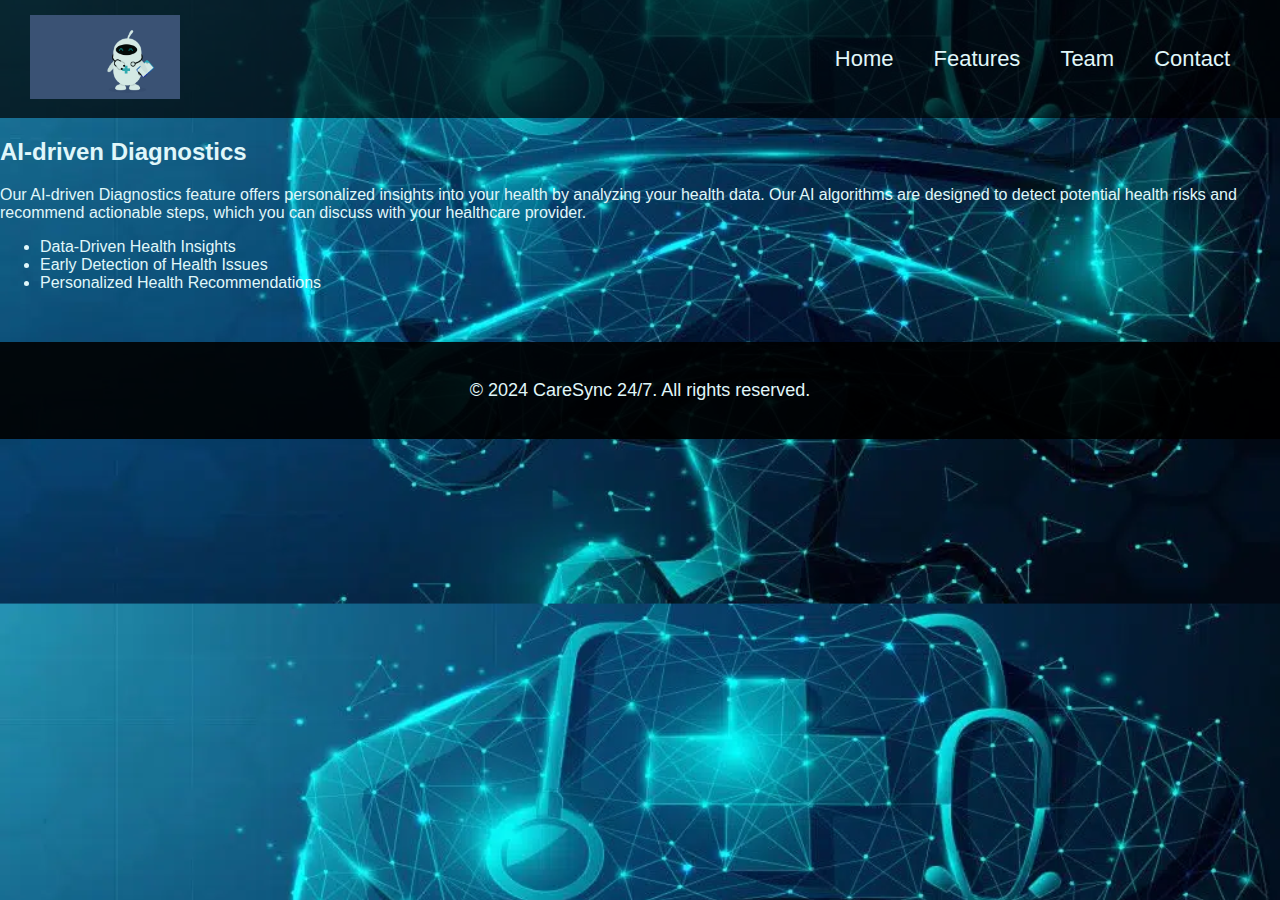
<file: ai_diagnostics.html>
<!DOCTYPE html>
<html lang="en">
<head>
    <meta charset="UTF-8">
    <meta name="viewport" content="width=device-width, initial-scale=1.0">
    <title>AI-driven Diagnostics - CareSync 24/7</title>
    <link rel="stylesheet" href="styles.css">
</head>
<body>
    <!-- Navbar -->
    <nav class="navbar">
        <div class="logo">
            <img src="logo.jpg" alt="CareSync 24/7 Logo" class="logo-img">
        </div>
        <ul class="nav-links">
            <li><a href="index.html">Home</a></li>
            <li><a href="features.html">Features</a></li>
            <li><a href="team.html">Team</a></li>
            <li><a href="contact.html">Contact</a></li>
        </ul>
    </nav>

    <!-- AI-driven Diagnostics Section -->
    <section class="content">
        <h2>AI-driven Diagnostics</h2>
        <p>Our AI-driven Diagnostics feature offers personalized insights into your health by analyzing your health data. Our AI algorithms are designed to detect potential health risks and recommend actionable steps, which you can discuss with your healthcare provider.</p>
        <ul>
            <li>Data-Driven Health Insights</li>
            <li>Early Detection of Health Issues</li>
            <li>Personalized Health Recommendations</li>
        </ul>
    </section>

    <!-- Footer -->
    <footer>
        <p>&copy; 2024 CareSync 24/7. All rights reserved.</p>
    </footer>
</body>
</html>
</file>
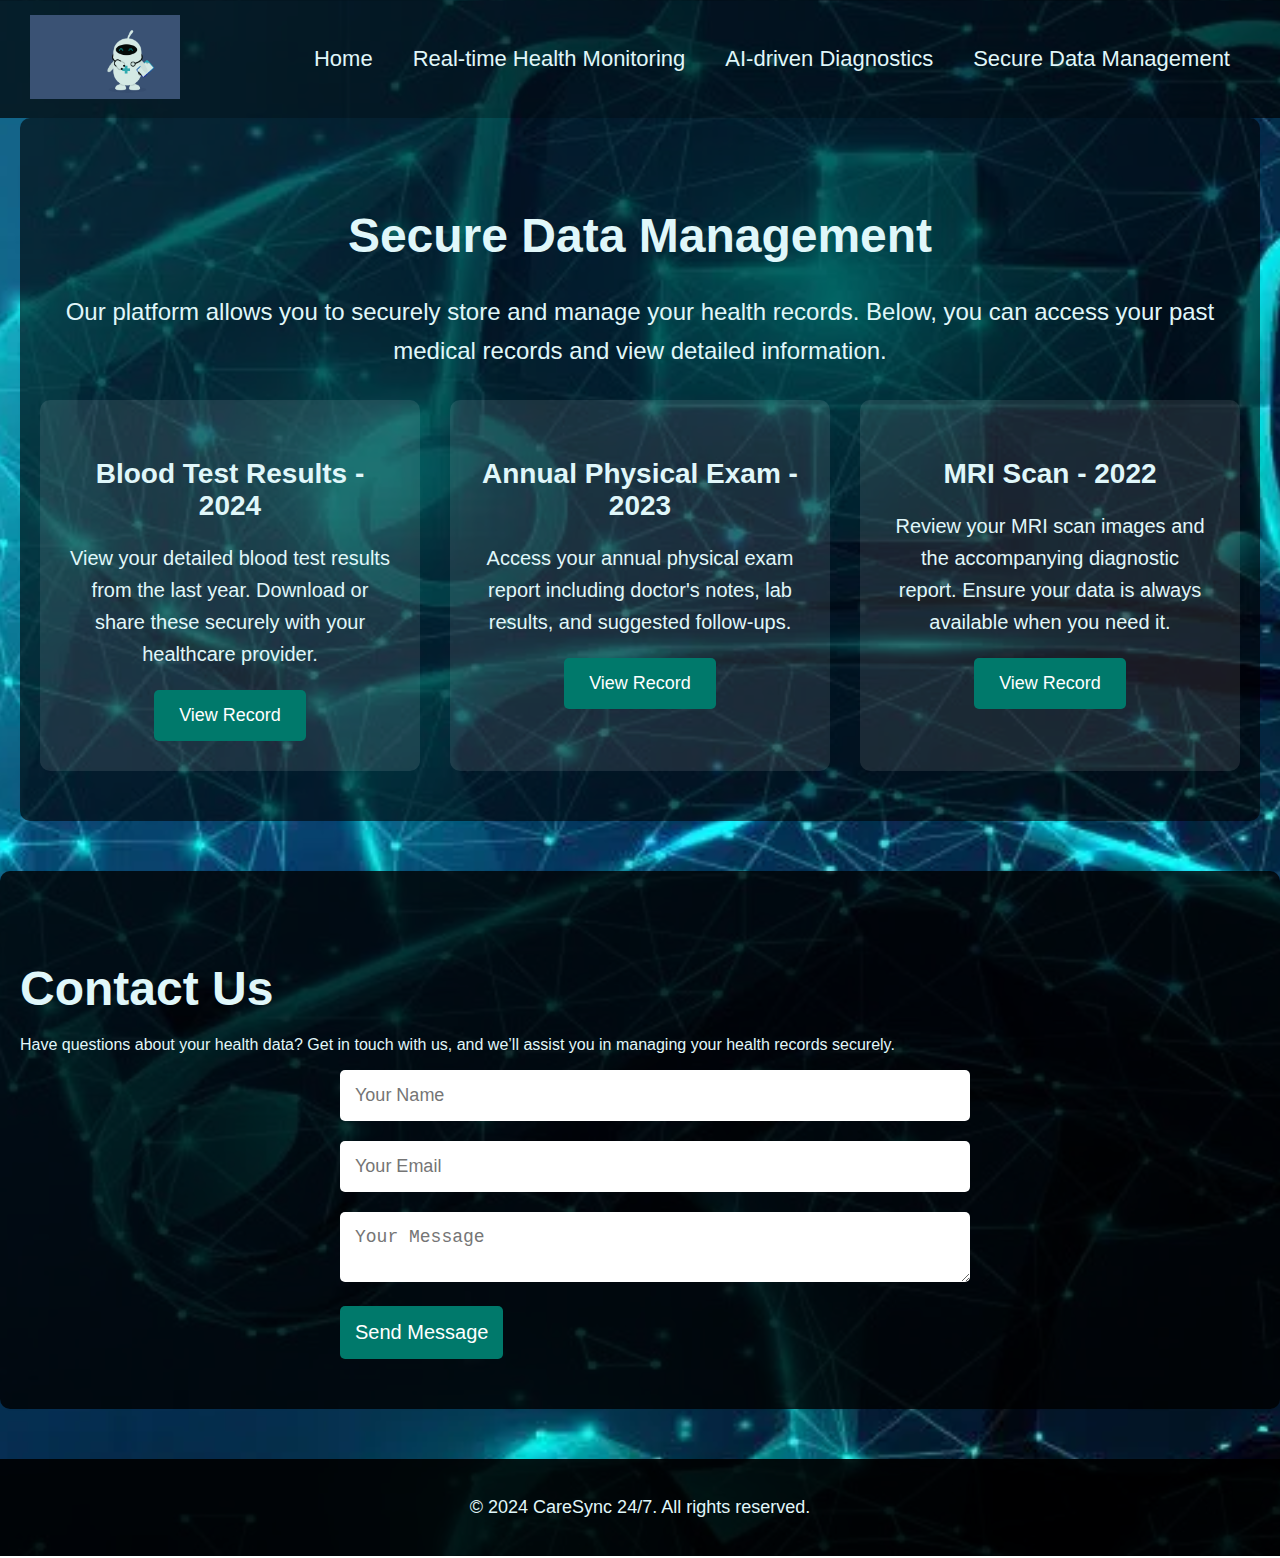
<file: data_management.html>
<!DOCTYPE html>
<html lang="en">
<head>
    <meta charset="UTF-8">
    <meta name="viewport" content="width=device-width, initial-scale=1.0">
    <title>CareSync 24/7 - Secure Data Management</title>
    <link rel="stylesheet" href="styles.css">
</head>
<body>
    <!-- Navbar -->
    <div class="navbar">
        <div class="logo">
            <img src="logo.jpg" alt="CareSync 24/7 Logo">
        </div>
        <ul class="nav-links">
            <li><a href="index.html">Home</a></li>
            <li><a href="monitoring.html">Real-time Health Monitoring</a></li>
            <li><a href="diagnostics.html">AI-driven Diagnostics</a></li>
            <li><a href="data_management.html">Secure Data Management</a></li>
        </ul>
    </div>

    <!-- Secure Data Management Section -->
    <div class="features">
        <h2>Secure Data Management</h2>
        <p>Our platform allows you to securely store and manage your health records. Below, you can access your past medical records and view detailed information.</p>
        
        <div class="data-records">
            <div class="record-item">
                <h3>Blood Test Results - 2024</h3>
                <p>View your detailed blood test results from the last year. Download or share these securely with your healthcare provider.</p>
                <button class="btn" onclick="viewRecord('Blood Test Results - 2024')">View Record</button>
            </div>
            <div class="record-item">
                <h3>Annual Physical Exam - 2023</h3>
                <p>Access your annual physical exam report including doctor's notes, lab results, and suggested follow-ups.</p>
                <button class="btn" onclick="viewRecord('Annual Physical Exam - 2023')">View Record</button>
            </div>
            <div class="record-item">
                <h3>MRI Scan - 2022</h3>
                <p>Review your MRI scan images and the accompanying diagnostic report. Ensure your data is always available when you need it.</p>
                <button class="btn" onclick="viewRecord('MRI Scan - 2022')">View Record</button>
            </div>
        </div>
    </div>

    <!-- Contact Section -->
    <div class="contact">
        <h2>Contact Us</h2>
        <p>Have questions about your health data? Get in touch with us, and we’ll assist you in managing your health records securely.</p>
        <form action="#">
            <input type="text" placeholder="Your Name" required>
            <input type="email" placeholder="Your Email" required>
            <textarea placeholder="Your Message" required></textarea>
            <button type="submit">Send Message</button>
        </form>
    </div>

    <!-- Footer -->
    <footer>
        <p>&copy; 2024 CareSync 24/7. All rights reserved.</p>
    </footer>

    <!-- Script -->
    <script src="scripts.js"></script>
</body>
</html>
</file>
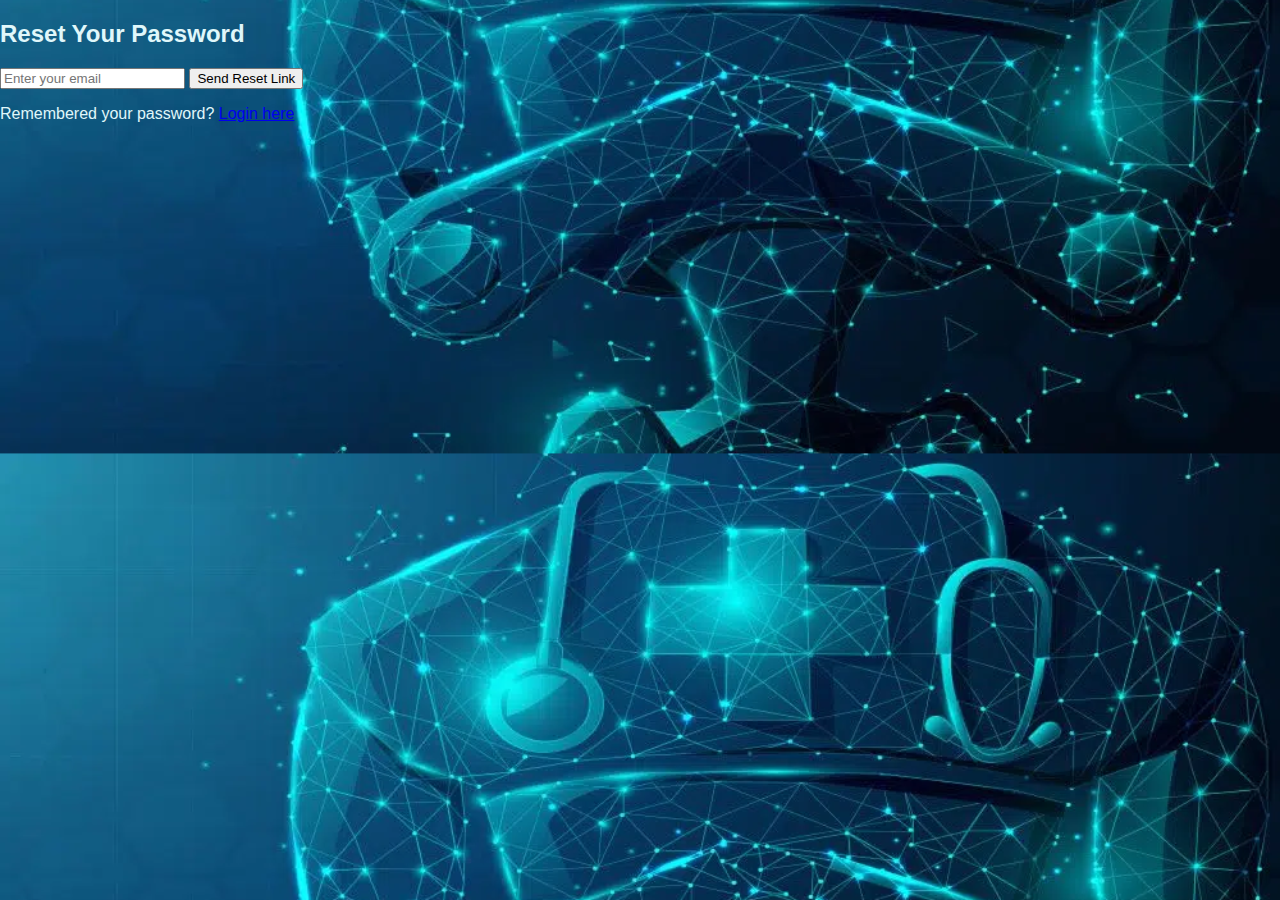
<file: forgot_password.html>
<!DOCTYPE html>
<html lang="en">
<head>
    <meta charset="UTF-8">
    <meta name="viewport" content="width=device-width, initial-scale=1.0">
    <title>Forgot Password - CareSync 24/7</title>
    <link rel="stylesheet" href="styles.css">
</head>
<body>
    <!-- Forgot Password Form -->
    <section class="forgot-password-section">
        <h2>Reset Your Password</h2>
        <form action="forgot_password.php" method="post">
            <input type="email" name="email" placeholder="Enter your email" required>
            <button type="submit" class="btn">Send Reset Link</button>
        </form>
        <p>Remembered your password? <a href="login.html">Login here</a></p>
    </section>
</body>
</html>
</file>
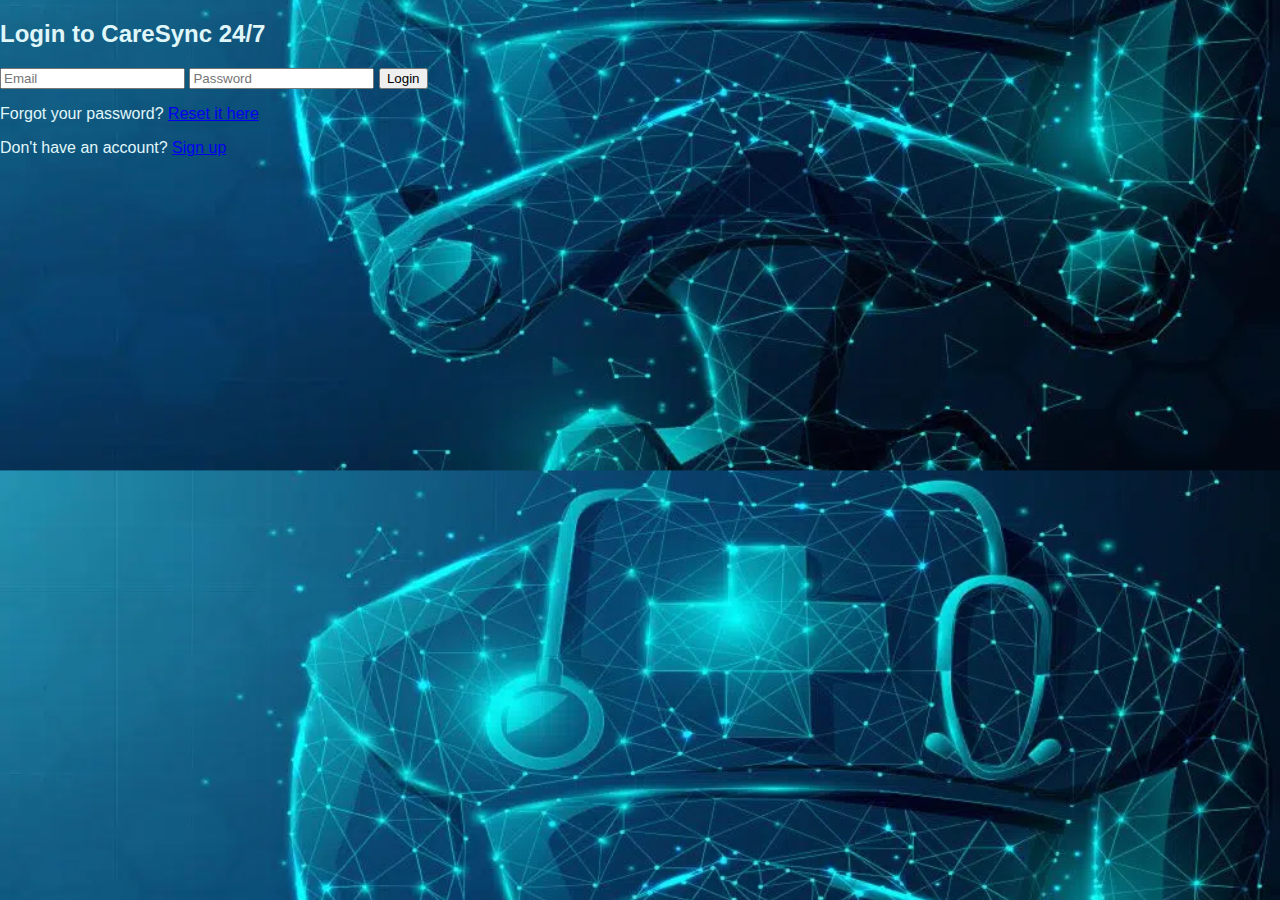
<file: login.html>
<!DOCTYPE html>
<html lang="en">
<head>
    <meta charset="UTF-8">
    <meta name="viewport" content="width=device-width, initial-scale=1.0">
    <title>Login - CareSync 24/7</title>
    <link rel="stylesheet" href="styles.css">
</head>
<body>
    <!-- Login Form -->
    <section class="login-section">
        <h2>Login to CareSync 24/7</h2>
        <form action="login.php" method="post">
            <input type="email" name="email" placeholder="Email" required>
            <input type="password" name="password" placeholder="Password" required>
            <button type="submit" class="btn">Login</button>
            <p>Forgot your password? <a href="forgot_password.html">Reset it here</a></p>
            <p>Don't have an account? <a href="signup.html">Sign up</a></p>
        </form>
    </section>
</body>
</html>
</file>
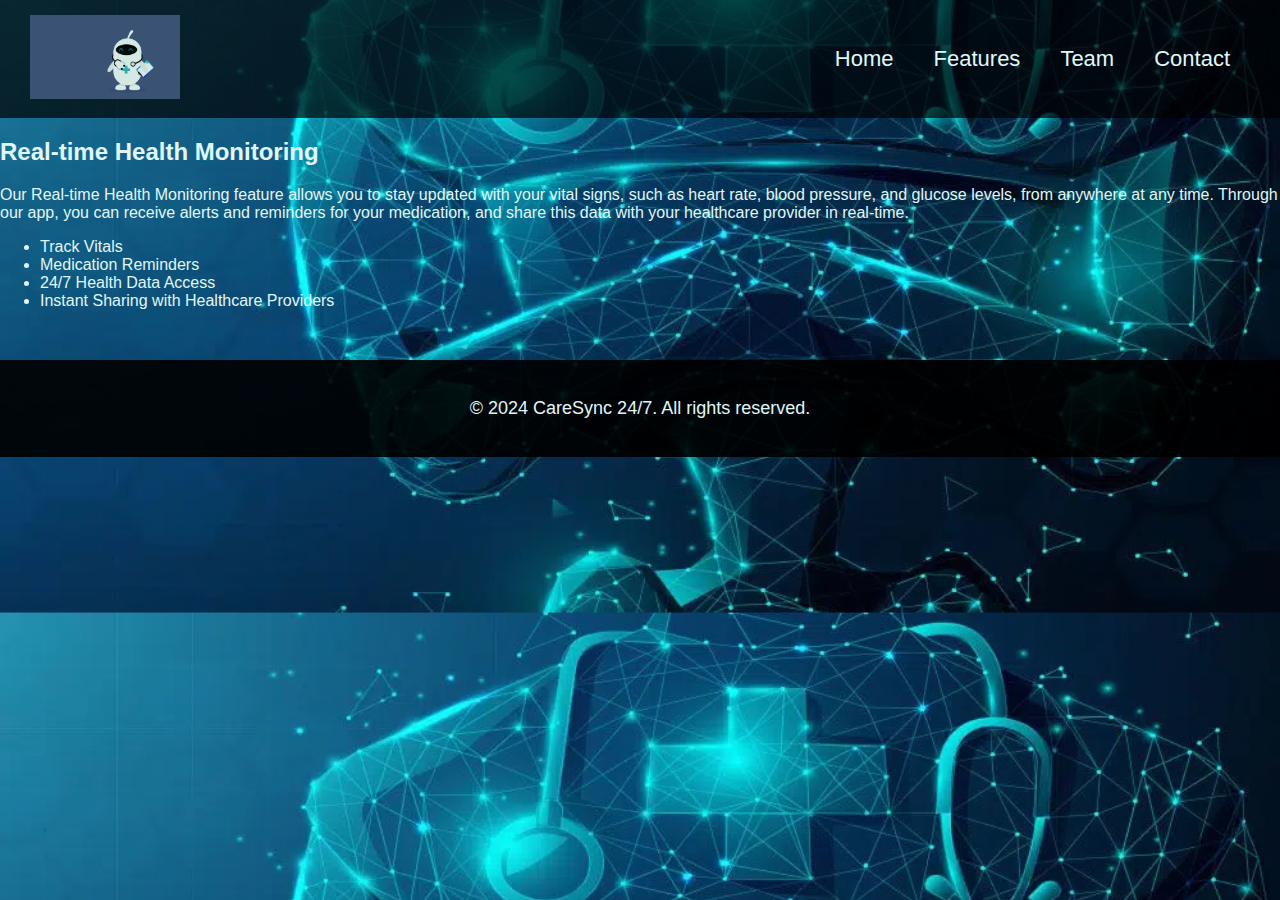
<file: realtime.html>
<!DOCTYPE html>
<html lang="en">
<head>
    <meta charset="UTF-8">
    <meta name="viewport" content="width=device-width, initial-scale=1.0">
    <title>Real-time Health Monitoring - CareSync 24/7</title>
    <link rel="stylesheet" href="styles.css">
</head>
<body>
    <!-- Navbar -->
    <nav class="navbar">
        <div class="logo">
            <img src="logo.jpg" alt="CareSync 24/7 Logo" class="logo-img">
        </div>
        <ul class="nav-links">
            <li><a href="index.html">Home</a></li>
            <li><a href="features.html">Features</a></li>
            <li><a href="team.html">Team</a></li>
            <li><a href="contact.html">Contact</a></li>
        </ul>
    </nav>

    <!-- Real-time Health Monitoring Section -->
    <section class="content">
        <h2>Real-time Health Monitoring</h2>
        <p>Our Real-time Health Monitoring feature allows you to stay updated with your vital signs, such as heart rate, blood pressure, and glucose levels, from anywhere at any time. Through our app, you can receive alerts and reminders for your medication, and share this data with your healthcare provider in real-time.</p>
        <ul>
            <li>Track Vitals</li>
            <li>Medication Reminders</li>
            <li>24/7 Health Data Access</li>
            <li>Instant Sharing with Healthcare Providers</li>
        </ul>
    </section>

    <!-- Footer -->
    <footer>
        <p>&copy; 2024 CareSync 24/7. All rights reserved.</p>
    </footer>
</body>
</html>
</file>
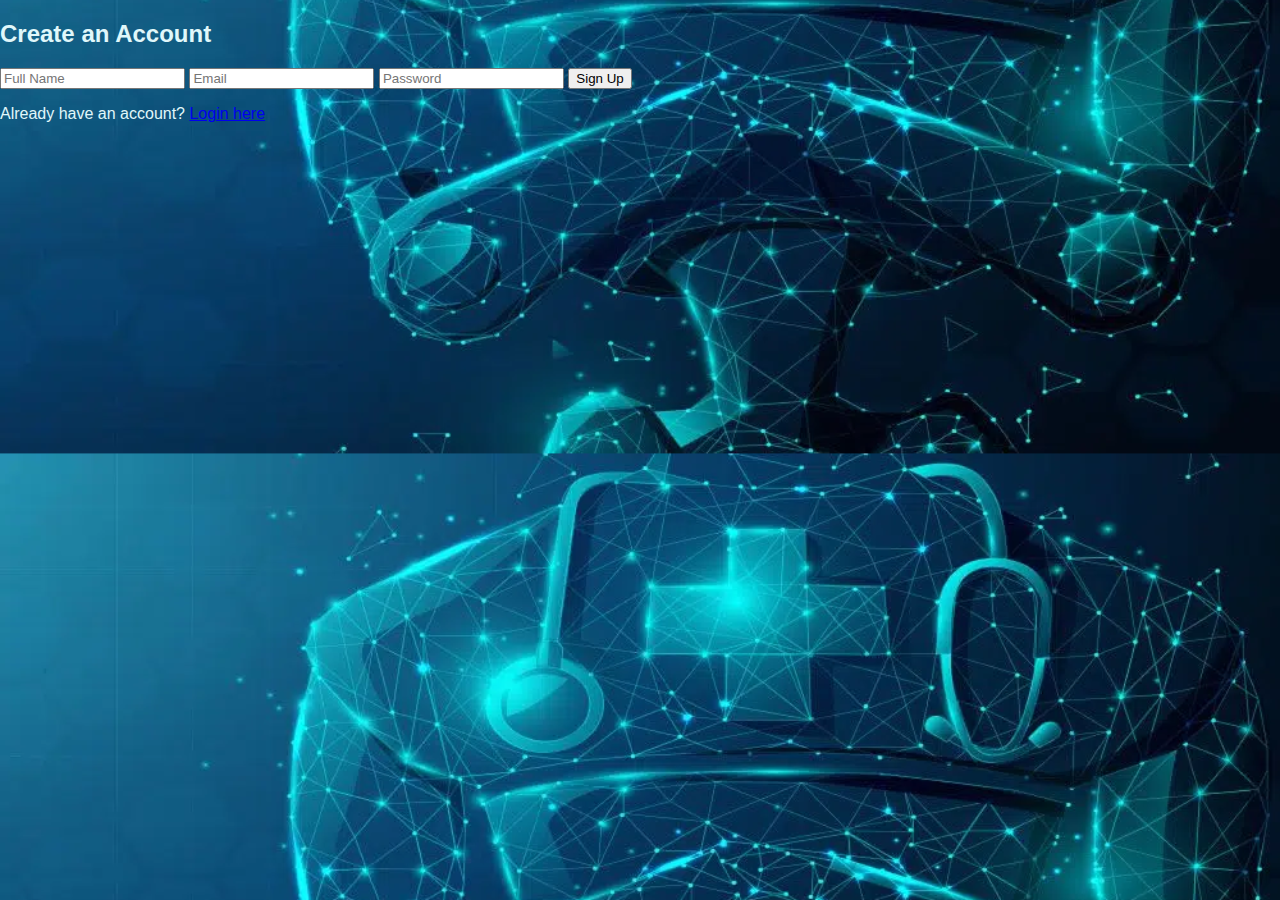
<file: signup.html>
<!DOCTYPE html>
<html lang="en">
<head>
    <meta charset="UTF-8">
    <meta name="viewport" content="width=device-width, initial-scale=1.0">
    <title>Sign Up - CareSync 24/7</title>
    <link rel="stylesheet" href="styles.css">
</head>
<body>
    <!-- Sign-Up Form -->
    <section class="signup-section">
        <h2>Create an Account</h2>
        <form action="signup.php" method="post">
            <input type="text" name="name" placeholder="Full Name" required>
            <input type="email" name="email" placeholder="Email" required>
            <input type="password" name="password" placeholder="Password" required>
            <button type="submit" class="btn">Sign Up</button>
            <p>Already have an account? <a href="login.html">Login here</a></p>
        </form>
    </section>
</body>
</html>
</file>
<file: styles.css>
body {
    margin: 0;
    padding: 0;
    font-family: 'Arial', sans-serif;
    background-image: url('background.webp');
    background-size: cover;
    background-position: center;
    color: #e0f7fa; /* Light cyan text color */
}

.navbar {
    display: flex;
    justify-content: space-between;
    align-items: center;
    padding: 15px 30px;
    background-color: rgba(0, 0, 0, 0.7); /* Semi-transparent black */
}

.navbar .logo img {
    width: 150px;
    height: auto;
}

.nav-links {
    list-style: none;
    display: flex;
    margin: 0;
    padding: 0;
}

.nav-links li {
    margin: 0 20px;
}

.nav-links a {
    color: #e0f7fa;
    text-decoration: none;
    font-size: 22px; 
}

.features {
    padding: 50px 20px;
    max-width: 1200px;
    margin: 0 auto;
    background-color: rgba(0, 0, 0, 0.6); /* Semi-transparent black */
    border-radius: 10px;
    text-align: center;
}

.features h2 {
    font-size: 48px; 
    margin-bottom: 30px;
}

.features p {
    font-size: 24px; 
    line-height: 1.6;
    margin-bottom: 30px;
}

.data-records {
    display: grid;
    grid-template-columns: repeat(auto-fill, minmax(350px, 1fr)); 
    gap: 30px;
}

.record-item {
    background-color: rgba(255, 255, 255, 0.1); /* Light transparent white */
    padding: 30px;
    border-radius: 10px;
    text-align: center;
}

.record-item h3 {
    font-size: 28px; 
    margin-bottom: 15px;
}

.record-item p {
    font-size: 20px; 
    margin-bottom: 20px;
}

.record-item .btn {
    padding: 15px 25px;
    background-color: #00796b; 
    color: #fff;
    border: none;
    border-radius: 5px;
    cursor: pointer;
    font-size: 18px; 
}

.record-item .btn:hover {
    background-color: #004d40; 
}

.contact {
    padding: 50px 20px;
    background-color: rgba(0, 0, 0, 0.8); 
    margin-top: 50px;
    border-radius: 10px;
}

.contact h2 {
    font-size: 48px; 
    margin-bottom: 20px;
}

.contact form {
    max-width: 600px;
    margin: 0 auto;
}

.contact input, .contact textarea {
    width: 100%;
    padding: 15px;
    margin-bottom: 20px;
    border: none;
    border-radius: 5px;
    font-size: 18px; 
}

.contact button {
    padding: 15px;
    background-color: #00796b;
    color: #fff;
    border: none;
    border-radius: 5px;
    cursor: pointer;
    font-size: 20px; 
}

.contact button:hover {
    background-color: #004d40;
}

footer {
    text-align: center;
    padding: 20px;
    background-color: rgba(0, 0, 0, 0.9);
    color: #e0f7fa;
    font-size: 18px; 
    margin-top: 50px;
}
</file>
